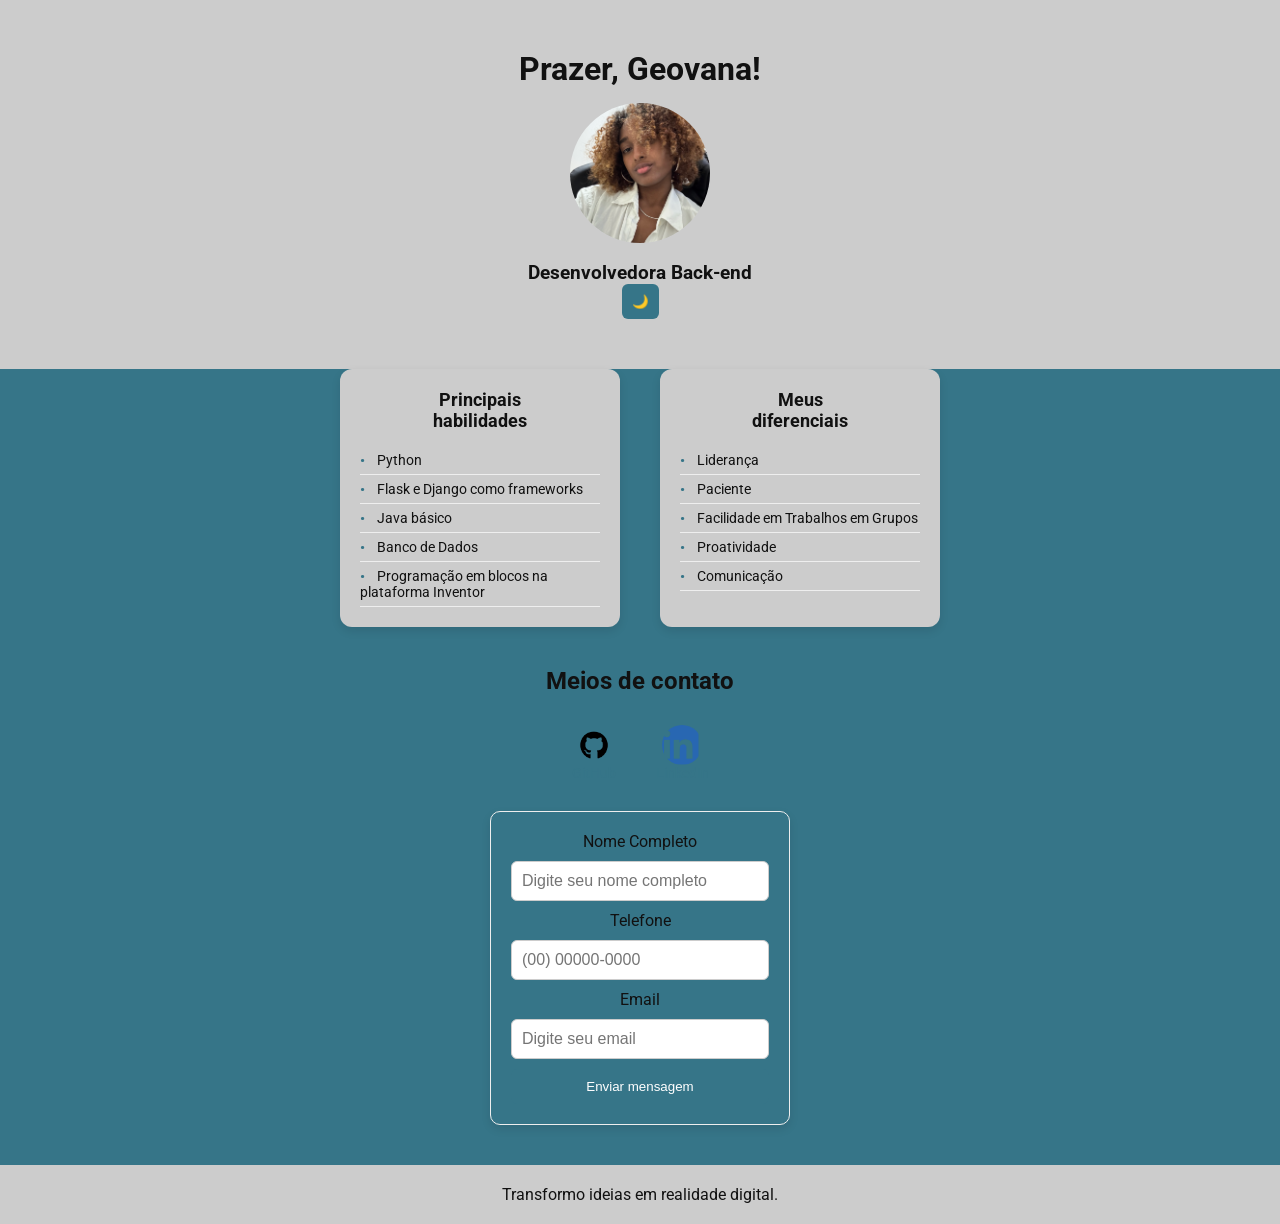
<file: index.html>
<!DOCTYPE html>
<html lang="en">
<head>
    <meta charset="UTF-8">
    <meta name="viewport" content="width=device-width, initial-scale=1.0">
    <link href="https://fonts.googleapis.com/css2?family=Roboto&display=swap" rel="stylesheet">
    <link rel="stylesheet" href="style.css">
    <title> Portifólio </title>
</head>
<body>

    <header>
        <h1> Prazer, Geovana! </h1>
        <img src="IMG_3710.jpeg" alt="Foto de Geovana">
        <h3> Desenvolvedora Back-end </h3>
        <button id="toggleTheme">🌙</button>
    </header>
 
    <main> 
            <section> 

                    <div class="listas">
                        <article> 

                             <h2> Principais <br> habilidades</h2> 
                                <ul>
                                <li> Python </li>
                                <li> Flask e Django como frameworks</li>
                                <li> Java básico </li>
                                <li> Banco de Dados </li>
                                <li> Programação em blocos na plataforma Inventor </li>
                                </ul>

                        </article>
                       
                        <article> 

                              <h2> Meus <br> diferenciais </h2>
                                <ul>  
                                <li> Liderança </li>
                                <li> Paciente </li>
                                <li> Facilidade em Trabalhos em Grupos </li>
                                <li> Proatividade </li>
                                <li> Comunicação </li>
                                </ul>

                        </article>
                      
                    </div>
                </section>

            <section class="contatos"> 
                <h2 class="title-contato">Meios de contato</h2>

                <div class="links-contato">
                    <a href="https://github.com/geovanalarissa" target="_blank">
                        <img src="image.png" alt="Github">
                        <span>GitHub</span>
                    </a>
                
                    <a href="https://linkedin.com/in/geovana-larissa-25212b308/" target="_blank">
                        <img src="linkedin.png" alt="Linkedin">
                        <span>LinkedIn</span>
                    </a>
                </div>

                <div class="form"> 
                    <form>
                        <label>Nome Completo</label>
                        <input type="text" placeholder="Digite seu nome completo">

                        <label>Telefone</label>
                        <input type="tel" placeholder="(00) 00000-0000">

                        <label>Email</label>
                        <input type="email" placeholder="Digite seu email">

                        <button type="submit">Enviar mensagem</button>
                    </form>
                </div>
            </section>
<footer> 
    <p> Transformo ideias em realidade digital.  </p>
</footer>

<script src="script.js"></script>
</body>
</html>
</file>
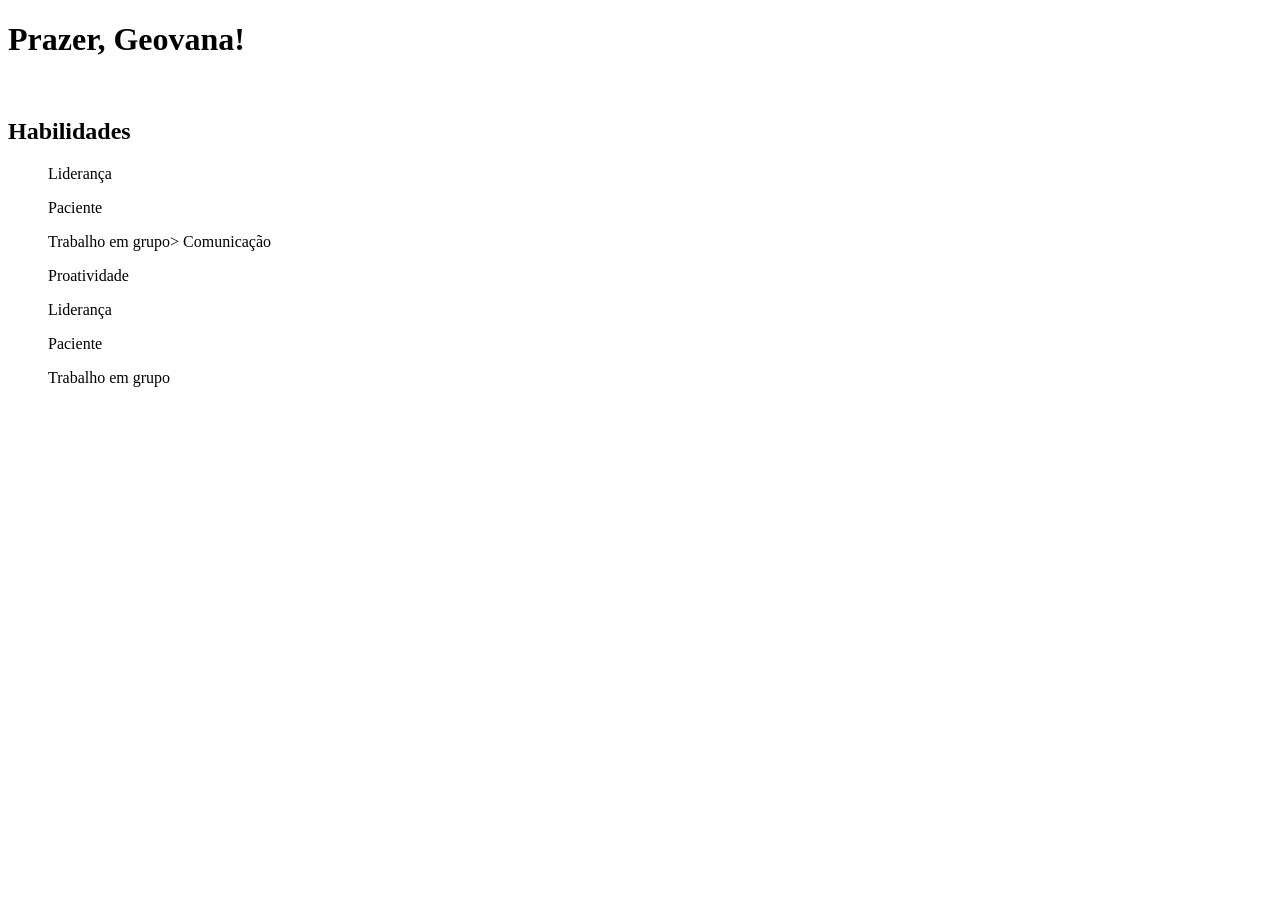
<file: interface.html>
<!DOCTYPE html>
<html lang="en">
<head>
    <meta charset="UTF-8">
    <meta name="viewport" content="width=device-width, initial-scale=1.0">
    <title>Document</title>
</head>
<body>
    
    <h1> Prazer, Geovana! </h1>
    <img>

    <h2> Habilidades </h2>

    <ul> Liderança </ul>
    <ul> Paciente </ul>  
    <ul> Trabalho em grupo> Comunicação </ul>
    <ul> Proatividade </ul>  
    <ul> Liderança </ul>
    <ul> Paciente </ul>  
    <ul> Trabalho em grupo </ul>

</body>
</html>
</file>
<file: style.css>
* {
    margin: 0;
    padding: 0;
    box-sizing: border-box;
}

html {
    scroll-behavior: smooth;
}

:root {
    --bg: #ccc;
    --text: #111;
    --card:#367588;
    --accent: #367588; 
}

body.dark {
    --bg: #121212;
    --text: #ffffff;
    --card: #367588;
    --accent: #4fa3ff; 
}

body {
    background: var(--card);
    color: var(--text);
    transition: 0.3s;
    font-family: "Roboto", sans-serif;
    font-optical-sizing: auto;
    font-style: normal;
    text-align: center;
    flex-direction: column;
    min-height: 100vh;
    display: flex;
}

header {
    width: 100%;
    padding: 50px 20px;
    background: var(--bg);
    text-align: center;
}

@media (max-width: 600px) {
  header {
    min-height: 60px;
    padding: 10px 16px;
  }
}

@media (min-width: 601px) and (max-width: 1024px) {
  header {
    min-height: 80px;
    padding: 16px 24px;
  }
}

header img {
    width: clamp(90px, 15vw, 140px);
    height: clamp(90px, 15vw, 140px);
    border-radius: 50%;
    object-fit: cover;
    margin: 15px 0;
}

.listas {

    display: flex;
    gap: 40px;
    font-size: 20px;
    justify-content: center;
    flex-wrap: wrap;
}

.listas article {
    background: var(--bg);
    padding: 20px;
    border-radius: 12px;
    width: 280px;
    box-shadow: 0 4px 10px rgba(0,0,0,0.1);
    text-align: left;
    transition: transform 0.2s ease;
}

.listas article:hover {
    transform: translateY(-5px);
}

.listas h2 {
    text-align: center;
    margin-bottom: 15px;
    font-size: 18px;
}

.listas ul {
    list-style: none;
    padding: 0;
}

.listas li {
    padding: 6px 0;
    border-bottom: 1px solid #eee;
    font-size: 14px;
}

.listas li::before {
    content: "•";
    color: #367588;
    font-weight: bold;
    display: inline-block;
    width: 1em;
}

img {

    width: 150px;
    height: 150px;
    border-radius: 50%;
    object-fit: cover;

}

.icone-linkedin {
    
    width: 150px;
    height: 150px;
    border-radius: 0;
    object-fit: cover;
   
}


input {
    padding: 8px;
    border: 1px solid #ccc;
    border-radius: 5px;
    font-size: 16px;
}

button {
    padding: 10px;
    background: var(--accent);
    color: white;
    border: none;
    border-radius: 5px;
    cursor: pointer;
}

footer {
    width: 100%;
    padding: 20px 40px;
    text-align: center;
    box-sizing: border-box;
    background-color: var(--bg);
}

@media (max-width: 768px) {
    footer {
        padding: 30px;
    }
}

@media (max-width: 480px) {
    footer {
        padding: 20px;
        font-size: 14px;
    }
}

.contatos {
    padding: 40px 20px;
}

.title-contato {
    text-align: center;
    margin-bottom: 30px;
}

.links-contato {
    display: flex;
    justify-content: center;
    gap: 40px;
    margin-bottom: 30px;
}

.links-contato a {
    display: flex;
    flex-direction: column;
    align-items: center;
    text-decoration: none;
    color: var(--accent);
    font-size: 14px;
    transition: transform 0.2s ease;
}

.links-contato a:hover {
    transform: scale(1.05);
}

.links-contato img {
    width: 40px;
    height: 40px;
}

.form {
    display: flex;
    justify-content: center;
    width: 100%;
}

form {
    background: var(--card);
    padding: 20px;
    border-radius: 10px;
    width: 300px;
    margin: 0 auto;
    display: flex;
    flex-direction: column;
    gap: 10px;
    box-shadow: 0 4px 10px rgba(0,0,0,0.1);
    border: 1px solid #eee;
}

input {
    padding: 10px;
    border-radius: 6px;
    border: 1px solid #ccc;
}

button {
    padding: 10px;
    border: none;
    background: var(--accent);
    color: white;
    border-radius: 6px;
    cursor: pointer;
    transition: 0.2s;
}

button:hover {
    background: #2b5e6d;
    filter: brightness(1.1);
}
</file>
